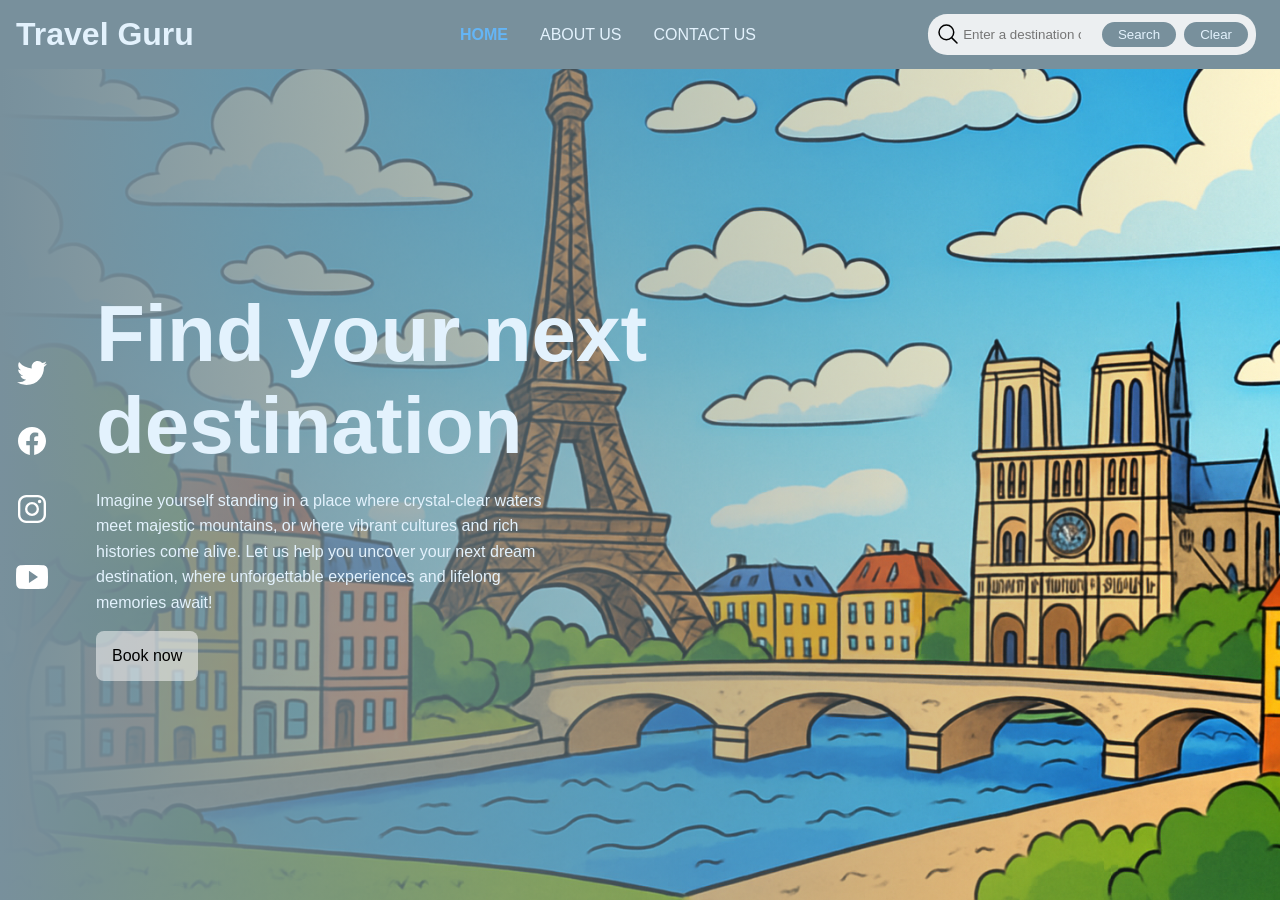
<file: index.html>
<!DOCTYPE html>
<html lang="en">
<head>
    <meta charset="UTF-8">
    <meta name="viewport" content="width=device-width, initial-scale=1.0">
    <title>Travel Guru</title>
    <link rel="stylesheet" href="css/main.css">
</head>
<body>
    <div id="container">
        <header>
            <h1>Travel Guru</h1>
            <nav>
                <ul>
                    <li><a href="#" class="on">Home</a></li>
                    <li><a href="about_us.html">About Us</a></li>
                    <li><a href="contact_us.html">Contact Us</a></li>
                </ul>
            </nav>
            <div class="searchBar">
                <img src="img/search-outline.svg" alt="">
                <input type="text" placeholder="Enter a destination or keyword" id="searchInput" list="browsers">
                <datalist id="browsers">
                    <option value="beaches">
                    <option value="temples">
                    <option value="countries">
                  </datalist>
                <button id="searchButton">Search</button>
                <button id="clearButton">Clear</button>
            </div>
        </header>
        <div class="main">
            <section class="socialMedia">
                <ul>
                    <li><span class="icon icon-twitter"></span></li>
                    <li><span class="icon icon-facebook"></span></li>
                    <li><span class="icon icon-insta"></span></li>
                    <li><span class="icon icon-youtube"></span></li>
                </ul>
            </section>
            <section class="content">
                <h2>Find your next destination</h2>
                <p>Imagine yourself standing in a place where crystal-clear waters meet majestic mountains, or where vibrant cultures and rich histories come alive.
                Let us help you uncover your next dream destination, where unforgettable experiences and lifelong memories await!</p>
                <button>Book now</button>
            </section>
            <section class="results" id="results"></section>
        </div>
    </div>

    <script src="travel_recommendation.js"></script>
</body>
</html>
</file>
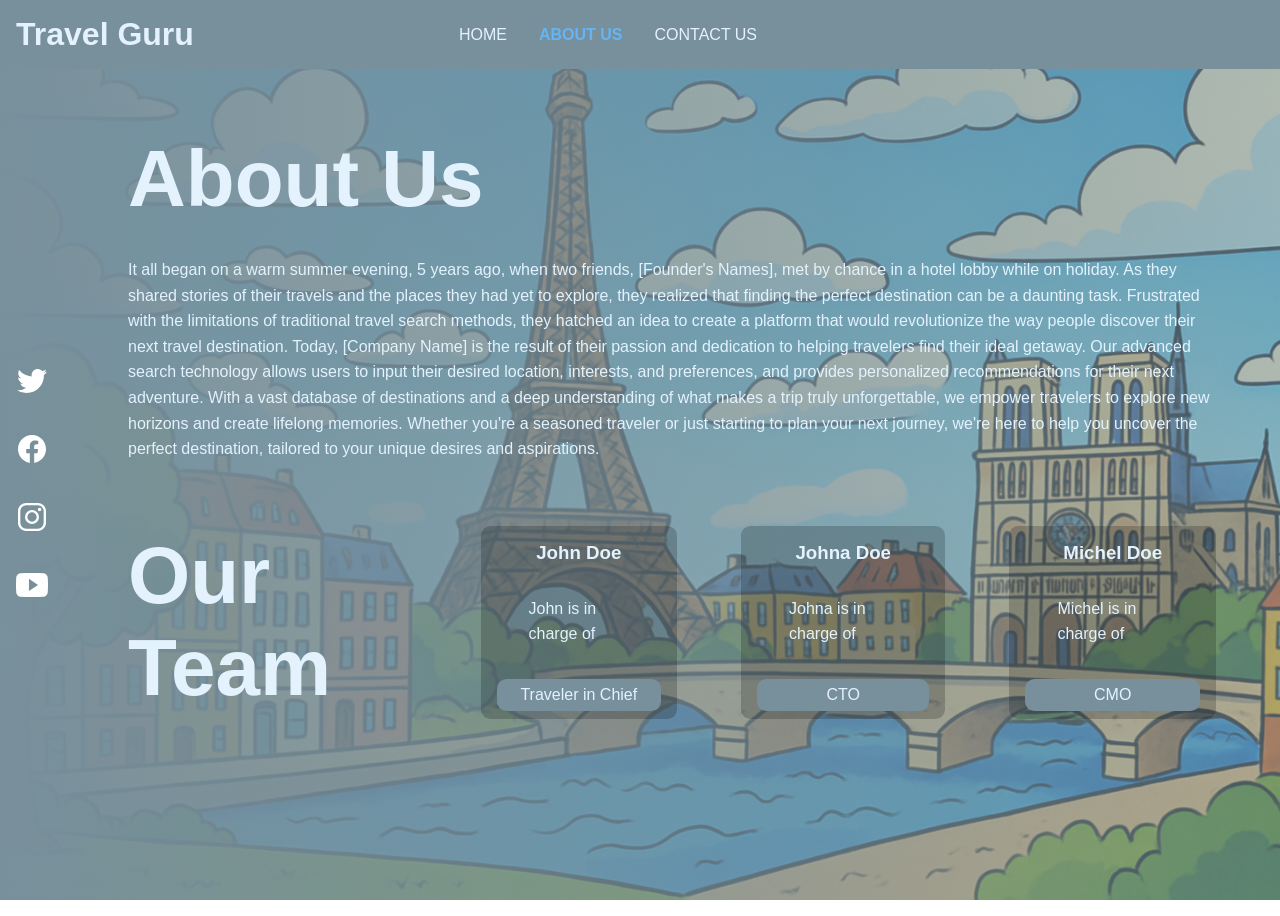
<file: about_us.html>
<!DOCTYPE html>
<html lang="en">
<head>
    <meta charset="UTF-8">
    <meta name="viewport" content="width=device-width, initial-scale=1.0">
    <title>Travel Guru</title>
    <link rel="stylesheet" href="css/about.css">
</head>
<body>
    <div id="container">
        <header>
            <h1>Travel Guru</h1>
            <nav>
                <ul>
                    <li><a href="index.html">Home</a></li>
                    <li><a href="#" class="on">About Us</a></li>
                    <li><a href="contact_us.html">Contact Us</a></li>
                </ul>
            </nav>
        </header>
        <div class="main">
            <section class="socialMedia">
                <ul>
                    <li><span class="icon icon-twitter"></span></li>
                    <li><span class="icon icon-facebook"></span></li>
                    <li><span class="icon icon-insta"></span></li>
                    <li><span class="icon icon-youtube"></span></li>
                </ul>
            </section>
            <section class="content">
                <h2>About Us</h2>
                <p>It all began on a warm summer evening, 5 years ago, when two friends, [Founder's Names], met by chance in a hotel lobby while on holiday. As they shared stories of their travels and the places they had yet to explore, they realized that finding the perfect destination can be a daunting task. Frustrated with the limitations of traditional travel search methods, they hatched an idea to create a platform that would revolutionize the way people discover their next travel destination.
                    
                    Today, [Company Name] is the result of their passion and dedication to helping travelers find their ideal getaway. Our advanced search technology allows users to input their desired location, interests, and preferences, and provides personalized recommendations for their next adventure. With a vast database of destinations and a deep understanding of what makes a trip truly unforgettable, we empower travelers to explore new horizons and create lifelong memories. Whether you're a seasoned traveler or just starting to plan your next journey, we're here to help you uncover the perfect destination, tailored to your unique desires and aspirations.</p>
            <div class="team">
                <h2>Our Team</h2>
                <ul>
                    <li>
                        <div class="teamMember">
                            <h3>John Doe</h3>
                            <p class="description"> John is in charge of </p>
                            <p class="role">Traveler in Chief</p>
                        </div>
                    </li>
                    <li>
                        <div class="teamMember">
                            <h3>Johna Doe</h3>
                            <p class="description"> Johna is in charge of </p>
                            <p class="role">CTO</p>
                        </div>
                    </li>
                    <li>
                        <div class="teamMember">
                            <h3>Michel Doe</h3>
                            <p class="description"> Michel is in charge of </p>
                            <p class="role">CMO</p>
                        </div>
                    </li>
                </ul>
            </div>
            </section>
            
        </div>
    </div>
</body>
</html>
</file>
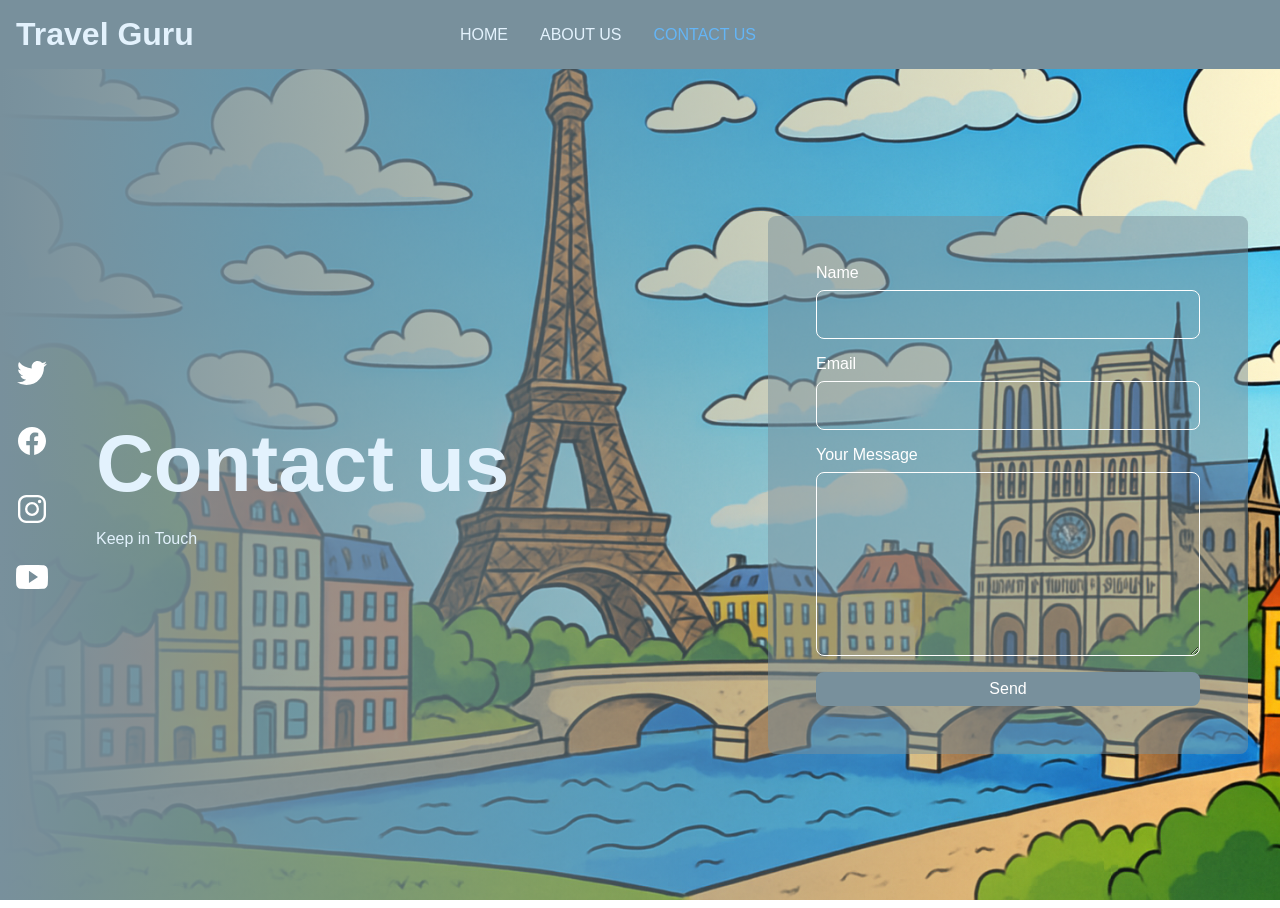
<file: contact_us.html>
<!DOCTYPE html>
<html lang="en">
<head>
    <meta charset="UTF-8">
    <meta name="viewport" content="width=device-width, initial-scale=1.0">
    <title>Travel Guru</title>
    <link rel="stylesheet" href="css/contact.css">
</head>
<body>
    <div id="container">
        <header>
            <h1>Travel Guru</h1>
            <nav>
                <ul>
                    <li><a href="index.html">Home</a></li>
                    <li><a href="about_us.html">About Us</a></li>
                    <li><a href="#" class="on">Contact Us</a></li>
                </ul>
            </nav>
        </header>
        <div class="main">
            <section class="socialMedia">
                <ul>
                    <li><span class="icon icon-twitter"></span></li>
                    <li><span class="icon icon-facebook"></span></li>
                    <li><span class="icon icon-insta"></span></li>
                    <li><span class="icon icon-youtube"></span></li>
                </ul>
            </section>
            <section class="content">
                <h2>Contact us</h2>
                <p>Keep in Touch</p>
            </section>
            <section class="contactForm">
                <form action="">
                    <fieldset>
                        <label for="name">Name</label>
                        <input type="text" name="name">
                        <label for="email">Email</label>
                        <input type="text" name="email">
                        <label for="message">Your Message</label>
                        <textarea name="message" id="message" rows="10"></textarea>
                    </fieldset>
                    <button>Send</button>
                </form>
            </section>
        </div>
    </div>
</body>
</html>
</file>
<file: css/main.css>
*{
    margin: 0;
    padding: 0;
}
#container{
    height: 100dvh;
    width: 100dvw;
    display: flex;
    flex-direction: column;
    background-image: url(../img/paris.png);
    background-size: cover;
}
header{
    background-color: #78909c;
    color: #e3f2fd;
    display: flex;
    align-items: center;
    width: 100%;
    h1{
        font-family:'Lucida Sans', 'Lucida Sans Regular', 'Lucida Grande', 'Lucida Sans Unicode', Geneva, Verdana, sans-serif;
        padding: 1rem;
        width: 20dvw;
    }
    ul{
        width: 50dvw;
        display: flex;
        /* justify-content: space-between; */
        align-items: center;
        justify-content: center;
        li{
            padding: 1rem;
            list-style: none;
            a{
                text-decoration: none;
                text-transform: uppercase;
                font-weight: 200;
                font-family: Arial, Helvetica, sans-serif;
                color: #e3f2fd;
            }
            a:hover{
                color:#64b5f6;
            }
            .on{
                color: #64b5f6;
                font-weight: bold;
            }
        }
    }
    .searchBar{
        width: 25dvw;
        display: flex;
        justify-content: start;
        img{
            height: 1.5rem;
        }
        background-color: #eceff1;
        padding: .5rem 0 .5rem .5rem;
        margin-right: .5rem;
        border-radius: 1.2rem;
        input{
            padding: .2rem;
            /* width: 250px; */
            width: 80%;
            background-color: #eceff1;
            border: none;
        }
        button{
            padding: .3rem 1rem;
            border-radius: 1rem;
            border: none;
            background-color: #78909c;
            color: #e3f2fd;
            margin-right: .5rem;
        }
    }
}
.main{
    background: linear-gradient(to left, rgba(255,0,0,0), rgba(120,144,156,1));
    height: 100%;
    display: flex;
    align-items: center;
    align-content: space-around;
}
.socialMedia{
    /* padding: 2rem; */
    img{
        height: 3rem;
        fill: blue;
    }
    height: 100%;
    display: flex;
    align-items: center;
    padding-top: 1rem;
    ul{
        padding: 1rem;
        list-style: none;
        display: flex;
        flex-direction: column;
        justify-content: space-between;
        align-items: center;
        li{
            margin-bottom: 2rem;
        }
    }
}
.content{
    padding: 2rem;
    width: 50%;
    color: #e3f2fd;;
    font-family: 'Trebuchet MS', 'Lucida Sans Unicode', 'Lucida Grande', 'Lucida Sans', Arial, sans-serif;
    h2{
        font-size: 5rem;
        margin-bottom: 1rem;
    }
    p{
        line-height: 1.6rem;
        width: 70%;
    }
    button{
        margin-top: 1rem;
        padding: 1rem;
        font-size: 1rem;
        background-color: rgba(255,255,255,.5);
        border: none;
        border-radius: .5rem;
    }
}
.icon{
    height: 2rem;
    width: 2rem;
    display: inline-block;
    background-color: white;
    mask-size: cover;
}
.icon-twitter{
    mask: url('../img/logo-twitter.svg')
}
.icon-facebook{
    mask: url('../img/logo-facebook.svg')
}
.icon-insta{
    mask: url('../img/logo-instagram.svg')
}
.icon-youtube{
    mask: url('../img/logo-youtube.svg')
}
.results{
    padding: 1rem;
}

.reco{
    font-family: 'Trebuchet MS', 'Lucida Sans Unicode', 'Lucida Grande', 'Lucida Sans', Arial, sans-serif;
    border-radius:.6rem;
    overflow: hidden;
    background-color: white;
    margin-bottom: 1rem;
    padding-bottom: 1rem;
    img{
        max-height: 200px;
        width: 100%;
        object-fit: cover;
    }
    h2,p{
        padding: 1rem 1rem 0 1rem;
    }
}
</file>
<file: css/about.css>
*{
    margin: 0;
    padding: 0;
}
#container{
    height: 100dvh;
    width: 100dvw;
    display: flex;
    flex-direction: column;
    background-image: url(../img/paris.png);
    background-size: cover;
}
header{
    background-color: #78909c;
    color: #e3f2fd;
    display: flex;
    align-items: center;
    width: 100%;
    h1{
        font-family:'Lucida Sans', 'Lucida Sans Regular', 'Lucida Grande', 'Lucida Sans Unicode', Geneva, Verdana, sans-serif;
        padding: 1rem;
        width: 20dvw;
    }
    ul{
        width: 50dvw;
        display: flex;
        /* justify-content: space-between; */
        align-items: center;
        justify-content: center;
        li{
            padding: 1rem;
            list-style: none;
            a{
                text-decoration: none;
                text-transform: uppercase;
                font-weight: 200;
                font-family: Arial, Helvetica, sans-serif;
                color: #e3f2fd;
            }
            a:hover{
                color:#64b5f6;
            }
            .on{
                color:#64b5f6;
                font-weight: bold;
            }
        }
    }
    .searchBar{
        width: 25dvw;
        display: flex;
        justify-content: start;
        img{
            height: 1.5rem;
        }
        background-color: #eceff1;
        padding: .5rem 0 .5rem .5rem;
        margin-right: .5rem;
        border-radius: 1.2rem;
        input{
            padding: .2rem;
            /* width: 250px; */
            width: 80%;
            background-color: #eceff1;
            border: none;
        }
        button{
            padding: .3rem 1rem;
            border-radius: 1rem;
            border: none;
            background-color: #78909c;
            color: #e3f2fd;
            margin-right: .5rem;
        }
    }
}
.main{
    background: linear-gradient(to left, rgba(120,144,156,0.6), rgba(120,144,156,1));
    height: 100%;
    display: flex;
    align-items: start;
    align-content: space-around;
}
.socialMedia{
    /* padding: 2rem; */
    img{
        height: 3rem;
        fill: blue;
    }
    height: 100%;
    display: flex;
    align-items: center;
    padding-top: 1rem;
    ul{
        padding: 1rem;
        list-style: none;
        display: flex;
        flex-direction: column;
        justify-content: space-between;
        align-items: center;
        li{
            margin-bottom: 2rem;
        }
    }
}
.content{
    padding: 2rem;
    color: #e3f2fd;;
    font-family: 'Trebuchet MS', 'Lucida Sans Unicode', 'Lucida Grande', 'Lucida Sans', Arial, sans-serif;
    h2{
        font-size: 5rem;
        padding: 2rem 0 0 2rem;
    }
    p{
        line-height: 1.6rem;
        padding: 2rem
    }
    button{
        margin-top: 1rem;
        padding: 1rem;
        font-size: 1rem;
        background-color: rgba(255,255,255,.5);
        border: none;
        border-radius: .5rem;
    }
    .team{
        display: flex;
        align-items: center;
        h2{
            padding: 0 0 0 2rem;
        }
        ul{
            display: flex;
            justify-content: space-between;
            list-style: none;
            .teamMember{
                background-color: rgba(0,0,0,.2);
                margin: 2rem;
                border-radius: .6rem;
                padding: 1rem 1rem .5rem 1rem;
                h3{
                    text-align: center;
                }
                .role{
                    background-color:#78909c;
                    padding: .2rem;
                    border-radius: .6rem;
                    text-align: center;
                }
            }
        }
    }
}
.icon{
    height: 2rem;
    width: 2rem;
    display: inline-block;
    background-color: white;
    mask-size: cover;
}
.icon-twitter{
    mask: url('../img/logo-twitter.svg')
}
.icon-facebook{
    mask: url('../img/logo-facebook.svg')
}
.icon-insta{
    mask: url('../img/logo-instagram.svg')
}
.icon-youtube{
    mask: url('../img/logo-youtube.svg')
}
</file>
<file: css/contact.css>
*{
    margin: 0;
    padding: 0;
}
#container{
    height: 100dvh;
    width: 100dvw;
    display: flex;
    flex-direction: column;
    background-image: url(../img/paris.png);
    background-size: cover;
}
header{
    background-color: #78909c;
    color: #e3f2fd;
    display: flex;
    align-items: center;
    width: 100%;
    h1{
        font-family:'Lucida Sans', 'Lucida Sans Regular', 'Lucida Grande', 'Lucida Sans Unicode', Geneva, Verdana, sans-serif;
        padding: 1rem;
        width: 20dvw;
    }
    ul{
        width: 50dvw;
        display: flex;
        /* justify-content: space-between; */
        align-items: center;
        justify-content: center;
        li{
            padding: 1rem;
            list-style: none;
            a{
                text-decoration: none;
                text-transform: uppercase;
                font-weight: 200;
                font-family: Arial, Helvetica, sans-serif;
                color: #e3f2fd;
                
            }
            .on{
                font-weight: 400;
                color: #64b5f6;;
            }
            a:hover{
                color:#64b5f6;
            }
        }
    }
    .searchBar{
        width: 25dvw;
        display: flex;
        justify-content: start;
        img{
            height: 1.5rem;
        }
        background-color: #eceff1;
        padding: .5rem 0 .5rem .5rem;
        margin-right: .5rem;
        border-radius: 1.2rem;
        input{
            padding: .2rem;
            /* width: 250px; */
            width: 80%;
            background-color: #eceff1;
            border: none;
        }
        button{
            padding: .3rem 1rem;
            border-radius: 1rem;
            border: none;
            background-color: #78909c;
            color: #e3f2fd;
            margin-right: .5rem;
        }
    }
}
.main{
    background: linear-gradient(to left, rgba(255,0,0,0), rgba(120,144,156,1));
    height: 100%;
    display: flex;
    align-items: center;
    align-content: space-around;
}
.socialMedia{
    /* padding: 2rem; */
    img{
        height: 3rem;
        fill: blue;
    }
    height: 100%;
    display: flex;
    align-items: center;
    padding-top: 1rem;
    ul{
        padding: 1rem;
        list-style: none;
        display: flex;
        flex-direction: column;
        justify-content: space-between;
        align-items: center;
        li{
            margin-bottom: 2rem;
        }
    }
}
.content{
    padding: 2rem;
    width: 50%;
    color: #e3f2fd;;
    font-family: 'Trebuchet MS', 'Lucida Sans Unicode', 'Lucida Grande', 'Lucida Sans', Arial, sans-serif;
    h2{
        font-size: 5rem;
        margin-bottom: 1rem;
    }
    p{
        line-height: 1.6rem;
        width: 70%;
    }
    button{
        margin-top: 1rem;
        padding: 1rem;
        font-size: 1rem;
        background-color: rgba(255,255,255,.5);
        border: none;
        border-radius: .5rem;
    }
}
.contactForm{
    background-color: rgba(120,144,156,.5);
    border-radius: .5rem;
    padding: 3rem;
    width: 30dvw;
    fieldset{
        border: none;
        
        font-family: Arial, Helvetica, sans-serif;
        display: flex;
        flex-direction: column;
        label{
            color: white;
            margin-bottom: .5Rem;
        }
        input, textarea{
            margin-bottom: 1rem;
            background: transparent;
            border: solid 1px white;
            border-radius: .5rem;
            padding: 1rem .5rem;
        }
       
    }
    button{
        width: 100%;
        background: #78909c;
        padding: .5rem;
        font-size: 1rem;
        color: white;
        border: none;
        border-radius: .5rem;
     }
}
.icon{
    height: 2rem;
    width: 2rem;
    display: inline-block;
    background-color: white;
    mask-size: cover;
}
.icon-twitter{
    mask: url('../img/logo-twitter.svg')
}
.icon-facebook{
    mask: url('../img/logo-facebook.svg')
}
.icon-insta{
    mask: url('../img/logo-instagram.svg')
}
.icon-youtube{
    mask: url('../img/logo-youtube.svg')
}
</file>
